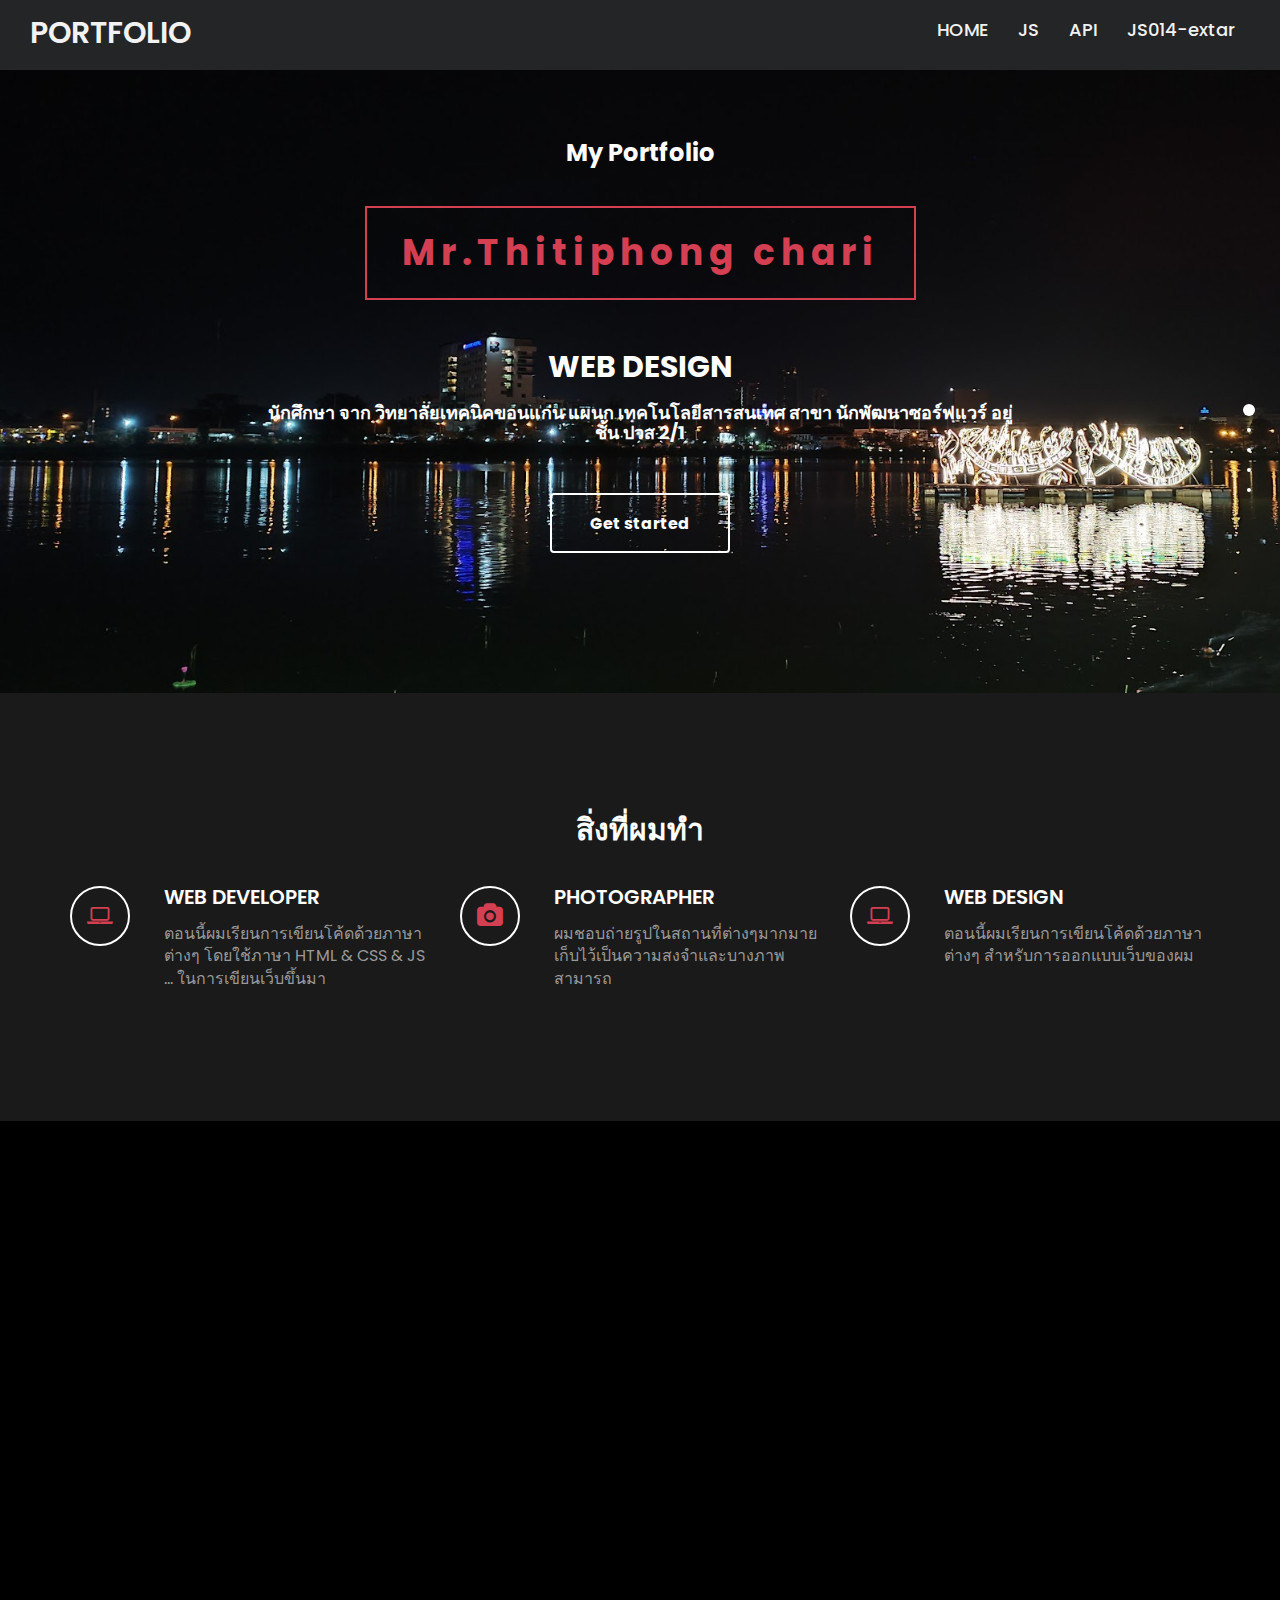
<file: index.html>
<!DOCTYPE html>
<html lang="en">
	<head>
		<meta charset="utf-8">

		<title>my Portfolio </title>
		<meta name="keywords" content="">
		<meta name="description" content="">
        <meta name="author" content="templatemo">
        <!-- 
        -->
        
		<meta http-equiv="X-UA-Compatible" content="IE=Edge">
		<meta http-equiv="Content-Type" content="text/html; charset=UTF-8" />
		<meta name="viewport" content="width=device-width, initial-scale=1">

		<!-- animate -->
		<link rel="stylesheet" href="css/animate.min.css">
		<!-- bootstrap -->
		<link rel="stylesheet" href="css/bootstrap.min.css">
		<!-- font-awesome -->
		<link rel="stylesheet" href="css/font-awesome.min.css">
		<!-- google font -->
		<link href='http://fonts.googleapis.com/css?family=Raleway:400,300,700,800' rel='stylesheet' type='text/css'>
		<!-- fullpage -->
		<link rel="stylesheet" href="css/jquery.fullPage.css">
		<!-- custom -->
		<link rel="stylesheet" href="css/templatemo-style.css">
		<link rel="stylesheet" href="css/css.css">

	</head>
	<nav>
		<div class="wrapper">
		  <div class="logo"><a href="#">PORTFOLIO</a></div>
		  <input type="radio" name="slider" id="menu-btn">
		  <input type="radio" name="slider" id="close-btn">
		  <ul class="nav-links">
			<label for="close-btn" class="btn close-btn"><i class="fas fa-times"></i></label>
			<li><a href="#">HOME</a></li>
			<li><a href="JS.html">JS</a></li>
			<li><a href="API.html">API</a></li>
			<li><a href="Chart.html">JS014-extar</a></li>
		  </ul>
		  <label for="menu-btn" class="btn menu-btn"><i class="fas fa-bars"></i></label>
		</div>
	  </nav>
	<body>
		
		<!-- start home -->
		<div id="home" class="section">
			<div class="container">
				<div class="row">
					<div class="col-md-2"></div>
					<div class="col-md-8 wow fadeIn" data-wow-delay="1.0s">
						<h3>My Portfolio</h3>
						<h1>Mr.Thitiphong chari </h1>
						<h2 class="rotate">WEB DESIGN, WEB DEVELOPER, PROGRAMER, PHOTOGRAPHER</h2>
						<p><h4 class="CF">นักศึกษา จาก วิทยาลัยเทคนิคขอนแก่น แผนก เทคโนโลยีสารสนเทศ สาขา นักพัฒนาซอร์ฟแวร์ อยู่ชั้น ปวส 2/1</h4></p>
						<a href="#work" class="btn btn-default smoothScroll wow fadeInUp" data-wow-delay="1s">Get started</a>
					</div>
					<div class="col-md-2"></div>
				</div>
			</div>
		</div>
		<!-- end home -->

		<!-- start work -->
		<div id="work" class="section">
			<div class="container">
				<div class="row">
					<div class="col-md-12 wow bounce">
						<h2>สิ่งที่ผมทำ</h2>
					</div>
                </div>  
                
                <div class="row">
					<div class="col-md-4 col-xs-11 wow fadeInUp" data-wow-delay="0.6s">
						<div class="media">
							<div class="media-object media-left">
								<i class="fa fa-laptop"></i>
							</div>
							<div class="media-body">
								<h3 class="media-heading">WEB DEVELOPER</h3>
								<p>ตอนนี้ผมเรียนการเขียนโค้ดด้วยภาษาต่างๆ โดยใช้ภาษา HTML & CSS & JS ... ในการเขียนเว็บขึ้นมา</p>
							</div>
						</div>
					</div>
                    
					<div class="col-md-4 col-xs-11 wow fadeInUp" data-wow-delay="0.6s">
						<div class="media">
							<div class="media-object media-left">
								<i class="fa fa-camera"></i>
							</div>
							<div class="media-body">
								<h3 class="media-heading">PHOTOGRAPHER</h3>
								<p>ผมชอบถ่ายรูปในสถานที่ต่างๆมากมายเก็บไว้เป็นความสงจำและบางภาพสามารถ</p>
							</div>
						</div>
					</div>
					
					<div class="col-md-4 col-xs-11 wow fadeInUp" data-wow-delay="0.6s">
						<div class="media">
							<div class="media-object media-left">
								<i class="fa fa-laptop"></i>
							</div>
							<div class="media-body">
								<h3 class="media-heading">WEB DESIGN</h3>
								<p>ตอนนี้ผมเรียนการเขียนโค้ดด้วยภาษาต่างๆ สำหรับการออกแบบเว็บของผม</p>
							</div>
						</div>
					</div>
				</div>
			</div>
		</div>
		<!-- end work -->

		<!-- start about -->
		<div id="about" class="section">
			<div class="container">
				<div class="row">
					<div class="col-md-6 col-xs-11 wow fadeInLeft" data-wow-delay="0.9s">
						<h2>ABOUT ME</h2>
						<p>ผมชื่อ นายฐิติพงษ์ ชารี ชื่อเล่น (อู๋) อายุ 20 ปี ปัจจุบันกำลังศึกษาอยู่ที่ วิทยาลัยเทคนิคขอนแก่น แผนก เทคโนโลยีสารสนเทศ สาขา นักพัฒนาซอร์ฟแวร์.</p>			
						<p>ผมมีความคิดที่ว่าเทคโนโลยีสมัยรมันช่างอัศจรรย์มากและทุกวันนี้เทคโนโลยีต่างๆในชีวิตประจำวันของพวกเรามันสามารถทำได้หลายอย่างมากและมีอีกหลายอย่างที่พวกเรายังไม่รู้ว่าพวกเราสามารถพัฒนาเทคโนโลยีเหล่านี้ไปได้อีกไกลสักแค่ไหน</p>					
					</div>		
					</div>
					<div class="col-md-6 col-xs-11 wow fadeInRight" data-wow-delay="0.9s">
						<span class="text-top">WEB DESIGN <small>35%</small></span>
							<div class="progress">
								<div class="progress-bar progress-bar-danger" role="progressbar" aria-valuenow="60" aria-valuemin="0" aria-valuemax="100" style="width: 35%;"></div>
							</div>
						<span>WEB DEVELOPER <small>45%</small></span>
							<div class="progress">
								<div class="progress-bar progress-bar-danger" role="progressbar" aria-valuenow="80" aria-valuemin="0" aria-valuemax="100" style="width: 45%;"></div>
							</div>
						<span>PROGRAMER <small>45%</small></span>
							<div class="progress">
								<div class="progress-bar progress-bar-danger" role="progressbar" aria-valuenow="60" aria-valuemin="0" aria-valuemax="100" style="width: 45%;"></div>
							</div>
						<span>HTLM5 &AMP; CSS3 <small>45%</small></span>
							<div class="progress">
								<div class="progress-bar progress-bar-danger" role="progressbar" aria-valuenow="60" aria-valuemin="0" aria-valuemax="100" style="width: 45%;"></div>
							</div>
						<span>PHOTOGRAPHER <small>35%</small></span>
							<div class="progress">
								<div class="progress-bar progress-bar-danger" role="progressbar" aria-valuenow="60" aria-valuemin="0" aria-valuemax="100" style="width: 35%;"></div>
							</div>
					</div>
				</div>
			</div>
		</div>
		<!-- end about -->

		
		<!-- start portfolio -->
		<div id="portfolio" class="section">
		<div class="container">
			<div class="row">
				<div class="col-md-12">
					<h2 class="wow bounce">PORTFOLIO</h2>
				</div>
				<div class="col-md-4 col-xs-6 wow fadeIn" data-wow-delay="0.6s">
					<div class="portfolio-thumb">
						<img src="images/portfolio-img1.jpg" class="img-responsive" alt="portfolio img">
					</div>
				</div>
				<div class="col-md-4 col-xs-6 wow fadeIn" data-wow-delay="0.6s">
					<div class="portfolio-thumb">
						<img src="images/portfolio-img2.jpg" class="img-responsive" alt="portfolio img">
					</div>
				</div>
				<div class="col-md-4 col-xs-6 wow fadeIn" data-wow-delay="0.6s">
					<div class="portfolio-thumb">
						<img src="images/portfolio-img3.jpg" class="img-responsive" alt="portfolio img">
					</div>
				</div>
				<div class="col-md-6 col-xs-6 wow fadeIn" data-wow-delay="0.6s">
					<div class="portfolio-thumb">
						<img src="images/portfolio-img4.jpg" class="img-responsive" alt="portfolio img">
					</div>
				</div>
				<div class="col-md-6 col-xs-6 wow fadeIn" data-wow-delay="0.6s">
					<div class="portfolio-thumb">
						<img src="images/portfolio-img5.jpg" class="img-responsive" alt="portfolio img">

					</div>
				</div>
			</div>
		</div>
	</div>
	<!-- end portfolio -->

		<!-- start contact -->
		<div id="contact" class="section">
			<div class="container">
				<div class="row">
					<div class="col-lg-5 col-lg-offset-1 col-md-6 wow fadeInUp" data-wow-delay="0.6s">
						<address>
							<p class="contact-title">CONTACT ME</p>
							<p><i class="fa fa-phone"></i> 091-812-3774</p>
							<p><i class="fa fa-envelope-o"></i> s65309010003@kktech.ac.th</p>
							<p><i class="fa fa-map-marker"></i> 195/6 อำเภอ ภูเวียง จังหวัด ขอนแก่น </p>
						</address>
					</div>
					<div class="col-lg-6 col-md-6 col-xs-10 wow fadeInUp" data-wow-delay="0.6s">
						<form role="form" method="post" action="#">
							<input name="name" type="text" class="form-control" id="name" placeholder="Your Name">
							<input name="email" type="email" class="form-control" id="email" placeholder="Your Email">
							<textarea name="message" rows="5" class="form-control" id="message" placeholder="Your Message"></textarea>
							<input name="send" type="submit" class="form-control" id="send" value="SEND ME">
						</form>
					</div>
					<div class="col-md-1 col-sm-1"></div>
				</div>
			</div>
		</div>
		<!-- end contact -->

		<!-- start footer -->
		<footer>
			<div class="container">
				<div class="row">
					<div class="col-md-12 wow fadeIn" data-wow-delay="0.9s">
						<p>Copyright &copy; 2023 by THITIPHONG CHARI (KKTECH) </p>
						<hr>
						<ul class="social-icon">
							<li><a href="#" class="fa fa-facebook"></a></li>
							<li><a href="#" class="fa fa-twitter"></a></li>
							<li><a href="#" class="fa fa-instagram"></a></li>
						</ul>
					</div>
				</div>
			</div>
		</footer>
		<!-- end footer -->

	</div>
		<script src="js/jquery.js"></script>
		<script src="js/bootstrap.min.js"></script>
		<script src="js/jquery.fullPage.js"></script>
		<script src="js/smoothscroll.js"></script>
		<script src="js/wow.min.js"></script>
		<script src="js/jquery.simple-text-rotator.js"></script>
		<script src="js/custom.js"></script>

	</body>
</html>
</file>
<file: css/templatemo-style.css>
/*

Lavish HTML CSS Template

https://templatemo.com/tm-458-lavish
		
*/

body
{
	background: #000000;
	color: #999;
	font-family: 'Raleway', sans-serif;
	font-size: 16px;
	font-weight: 400;
}

/* start all section */
#home,
#home .fp-slide,
#home .fp-tableCell,

#work,
#work .fp-slide,
#work .fp-tableCell,

#about,
#about .fp-slide,
#about .fp-tableCell,

#contact,
#contact .fp-slide,
#contact .fp-tableCell,

#portfolio,
#portfolio .fp-slide,
#portfolio .fp-tableCell,

footer,
footer .fp-slide,
footer .fp-tableCell
{
    height: auto !important;
}

/* end all section */

/* start all heading */
h1,h2,h3,h4,h5
    {
        color: #ffffff;
        font-weight: bold;
    }
/* end all heading */

/* start all section */
#work, #about, #portfolio, #contact
    {
        padding-top: 100px;
        padding-bottom: 120px;
    }
/* end all section */

/* start simpletextrotator */
.rotating {
  display: inline-block;
  -webkit-transform-style: preserve-3d;
  -moz-transform-style: preserve-3d;
  -ms-transform-style: preserve-3d;
  -o-transform-style: preserve-3d;
  transform-style: preserve-3d;
  -webkit-transform: rotateX(0) rotateY(0) rotateZ(0);
  -moz-transform: rotateX(0) rotateY(0) rotateZ(0);
  -ms-transform: rotateX(0) rotateY(0) rotateZ(0);
  -o-transform: rotateX(0) rotateY(0) rotateZ(0);
  transform: rotateX(0) rotateY(0) rotateZ(0);
  -webkit-transition: 0.5s;
  -moz-transition: 0.5s;
  -ms-transition: 0.5s;
  -o-transition: 0.5s;
  transition: 0.5s;
  -webkit-transform-origin-x: 50%;
}

.rotating.flip {
  position: relative;
}

.rotating .front, .rotating .back {
  left: 0;
  top: 0;
  -webkit-backface-visibility: hidden;
  -moz-backface-visibility: hidden;
  -ms-backface-visibility: hidden;
  -o-backface-visibility: hidden;
  backface-visibility: hidden;
}

.rotating .front {
  position: absolute;
  display: inline-block;
  -webkit-transform: translate3d(0,0,1px);
  -moz-transform: translate3d(0,0,1px);
  -ms-transform: translate3d(0,0,1px);
  -o-transform: translate3d(0,0,1px);
  transform: translate3d(0,0,1px);
}

.rotating.flip .front {
  z-index: 1;
}

.rotating .back {
  display: block;
  opacity: 0;
}

.rotating.spin {
  -webkit-transform: rotate(360deg) scale(0);
  -moz-transform: rotate(360deg) scale(0);
  -ms-transform: rotate(360deg) scale(0);
  -o-transform: rotate(360deg) scale(0);
  transform: rotate(360deg) scale(0);
}

.rotating.flip .back {
  z-index: 2;
  display: block;
  opacity: 1;
  
  -webkit-transform: rotateY(180deg) translate3d(0,0,0);
  -moz-transform: rotateY(180deg) translate3d(0,0,0);
  -ms-transform: rotateY(180deg) translate3d(0,0,0);
  -o-transform: rotateY(180deg) translate3d(0,0,0);
  transform: rotateY(180deg) translate3d(0,0,0);
}

.rotating.flip.up .back {
  -webkit-transform: rotateX(180deg) translate3d(0,0,0);
  -moz-transform: rotateX(180deg) translate3d(0,0,0);
  -ms-transform: rotateX(180deg) translate3d(0,0,0);
  -o-transform: rotateX(180deg) translate3d(0,0,0);
  transform: rotateX(180deg) translate3d(0,0,0);
}

.rotating.flip.cube .front {
  -webkit-transform: translate3d(0,0,100px) scale(0.9,0.9);
  -moz-transform: translate3d(0,0,100px) scale(0.85,0.85);
  -ms-transform: translate3d(0,0,100px) scale(0.85,0.85);
  -o-transform: translate3d(0,0,100px) scale(0.85,0.85);
  transform: translate3d(0,0,100px) scale(0.85,0.85);
}

.rotating.flip.cube .back {
  -webkit-transform: rotateY(180deg) translate3d(0,0,100px) scale(0.9,0.9);
  -moz-transform: rotateY(180deg) translate3d(0,0,100px) scale(0.85,0.85);
  -ms-transform: rotateY(180deg) translate3d(0,0,100px) scale(0.85,0.85);
  -o-transform: rotateY(180deg) translate3d(0,0,100px) scale(0.85,0.85);
  transform: rotateY(180deg) translate3d(0,0,100px) scale(0.85,0.85);
}

.rotating.flip.cube.up .back {
  -webkit-transform: rotateX(180deg) translate3d(0,0,100px) scale(0.9,0.9);
  -moz-transform: rotateX(180deg) translate3d(0,0,100px) scale(0.85,0.85);
  -ms-transform: rotateX(180deg) translate3d(0,0,100px) scale(0.85,0.85);
  -o-transform: rotateX(180deg) translate3d(0,0,100px) scale(0.85,0.85);
  transform: rotateX(180deg) translate3d(0,0,100px) scale(0.85,0.85);
}
/* end simpletextrotator */

/* start home */       
#home
	{
        background: url('../images/home-bg.jpg');
        background-size: cover;
        background-repeat: no-repeat;
        padding-top: 120px;
        padding-bottom: 140px;
        text-align: center;
	}
#home h1
    {
        border: 2px solid #D43F52;
        color: #D43F52;
        display: inline-block;
        letter-spacing: 6px;
        padding: 25px 35px;
        margin: 30px 0;
    }
#home h2
    {
        padding-bottom: 10px;
    }
#home .btn
    {
        background: transparent;
        border: 2px solid #ffffff;
        color: #ffffff;
        font-size: 16px;
        font-weight: bold;
        width: 180px;
        height: 60px;
        margin-top: 40px;
        padding-top: 18px;
        transition: all 0.4s ease-in-out;
    }
#home .btn:hover
    {
        background: #D43F52;
        border-color: transparent;
    }
/* end home */

/* start work */
#work
    {
        background: #1a1a1a;
    }
#work h2
    {
        text-align: center;
    }

#work .media
    {
      margin-top: 30px;
    }
	
#work .media .fa
    {
        border: 2px solid #ffffff;
        border-radius: 50%;
        color: #D43F52;
        font-size: 24px;
        margin-right: 24px;
        width: 60px;
        height: 60px;
        line-height: 55px;
        text-align: center;
        vertical-align: middle;
        transition: all 0.4s ease-in;
    }
#work .media .fa:hover
    {
        background: #ffffff;
        cursor: pointer;
    }
#work .media .media-heading
    {
        font-weight: 600;
        font-size: 20px;
        padding-bottom: 10px;
    }
/* end work */

/* start about */
#about h4
    {
        padding: 15px 0;
		color: #D43F52;
    }
#about .progress
    {
        border-radius: 4px;
        background: #ffffff;
        height: 4px;
    }
#about .progress .progress-bar-danger
    {
        background: #D43F52;
    }
#about .text-top
    {
        padding-top: 50px;
    }
#about span
    {
        color: #ffffff;
        font-weight: bold;
        display: block;
        padding-bottom: 6px;
    }
#about small
    {
        font-weight: bold;
        float: right;
    }
/* end about */

/* start portfolio */
#portfolio
    {
        background: #1a1a1a;
        text-align: center;
    }
#portfolio h2
    {
        padding-bottom: 30px;
    }
#portfolio .portfolio-thumb
    {
        overflow: hidden;
        position: relative;
        margin-bottom: 30px;
    }
#portfolio .portfolio-thumb .portfolio-overlay
    {
        background: #D43F52;
        top: 0;
        left: 0;
        right: 0;
        bottom: 0;
        opacity: 0;
        width: 100%;
        height: 100%;
        position: absolute;
        padding-top: 60px;
        transition: all 0.4s ease-in-out;
    }
#portfolio .portfolio-thumb:hover .portfolio-overlay
    {
        cursor: pointer;
        opacity: 0.8;
        transform: scale(0.9);
    }
/* end portfolio */

/* start contact */

#contact address
    {
      padding-bottom: 18px;
    }
	
#contact .contact-title
    {
		font-size: 24px;
		font-weight: bold;
        padding-bottom: 20px;
		color: #ffffff;
    }
#contact .fa
    {
        border: 2px solid #ffffff;
        border-radius: 50%;
        color: #D43F52;
        width: 50px;
        height: 50px;
        line-height: 45px;
        text-align: center;
        margin-right: 20px;
    }
#contact .form-control
    {
        background: transparent;
        border: 2px solid #999;
        border-radius: 0;
        box-shadow: none;
        color: #ffffff;
        margin-bottom: 20px;
    }
#contact input
    {
        height: 50px;
    }
#contact input[type="submit"]
    {
        background: #D43F52;
        border: 2px solid transparent;
        color: #ffffff;
        font-weight: bold;
        transition: all 0.4s ease-in-out;
    }
#contact input[type="submit"]:hover
    {
        background: #ffffff;
        color: #D43F52;
    }
/* end contact */

/* start footer */
footer
    {
        border-top: 1px solid #090909;
        text-align: center;
        padding-top: 40px;
        padding-bottom: 20px;
    }
footer hr
    {
        width: 100px;
    }
/* end footer */

/* start social icon */
.social-icon
    {
        position: relative;
        padding: 0;
        margin: 0;
    }
.social-icon li
    {
        display: inline-block;
        list-style: none;
    }
.social-icon li a
    {
        border-radius: 50%;
        color: #606060;
        text-decoration: none;
        transition: all 0.4s ease-in-out;
        text-align: center;
        margin-right: 10px;
    }
.social-icon li a:hover
    {
        color: #D43F52;
    }
/* end social icon */
</file>
<file: css/css.css>
@import url('https://fonts.googleapis.com/css2?family=Poppins:wght@200;300;400;500;600;700&display=swap');
*{
  margin: 0;
  padding: 0;
  box-sizing: border-box;
  font-family: 'Poppins', sans-serif;
}
nav{
  position: fixed;
  z-index: 99;
  width: 100%;
  
  background: #242526;
}
nav .wrapper{
  position: relative;
  max-width: 1300px;
  padding: 0px 30px;
  height: 70px;
  line-height: 70px;
  margin: auto;
  display: flex;
  align-items: center;
  justify-content: space-between;
}
.wrapper .logo a{
  color: #f2f2f2;
  font-size: 30px;
  font-weight: 600;
  text-decoration: none;
}
.wrapper .nav-links{
  display: inline-flex;
}
.nav-links li{
  list-style: none;
}
.nav-links li a{
  color: #f2f2f2;
  text-decoration: none;
  font-size: 18px;
  font-weight: 500;
  padding: 9px 15px;
  border-radius: 5px;
  transition: all 0.3s ease;
}
.nav-links li a:hover{
  background: #3A3B3C;
}
.nav-links .mobile-item{
  display: none;
}
.nav-links .drop-menu{
  position: absolute;
  background: #242526;
  width: 180px;
  line-height: 45px;
  top: 85px;
  opacity: 0;
  visibility: hidden;
  box-shadow: 0 6px 10px rgba(0,0,0,0.15);
}
.nav-links li:hover .drop-menu,
.nav-links li:hover .mega-box{
  transition: all 0.3s ease;
  top: 70px;
  opacity: 1;
  visibility: visible;
}
.drop-menu li a{
  width: 100%;
  display: block;
  padding: 0 0 0 15px;
  font-weight: 400;
  border-radius: 0px;
}
.mega-box{
  position: absolute;
  left: 0;
  width: 100%;
  padding: 0 30px;
  top: 85px;
  opacity: 0;
  visibility: hidden;
}
.mega-box .content{
  background: #242526;
  padding: 25px 20px;
  display: flex;
  width: 100%;
  justify-content: space-between;
  box-shadow: 0 6px 10px rgba(0,0,0,0.15);
}
.mega-box .content .row{
  width: calc(25% - 30px);
  line-height: 45px;
}
.content .row img{
  width: 100%;
  height: 100%;
  object-fit: cover;
}
.content .row header{
  color: #f2f2f2;
  font-size: 20px;
  font-weight: 500;
}
.content .row .mega-links{
  margin-left: -40px;
  border-left: 1px solid rgba(255,255,255,0.09);
}
.row .mega-links li{
  padding: 0 20px;
}
.row .mega-links li a{
  padding: 0px;
  padding: 0 20px;
  color: #d9d9d9;
  font-size: 17px;
  display: block;
}
.row .mega-links li a:hover{
  color: #f2f2f2;
}
.wrapper .btn{
  color: #fff;
  font-size: 20px;
  cursor: pointer;
  display: none;
}
.wrapper .btn.close-btn{
  position: absolute;
  right: 30px;
  top: 10px;
}

@media screen and (max-width: 970px) {
  .wrapper .btn{
    display: block;
  }
  .wrapper .nav-links{
    position: fixed;
    height: 100vh;
    width: 100%;
    max-width: 350px;
    top: 0;
    left: -100%;
    background: #242526;
    display: block;
    padding: 50px 10px;
    line-height: 50px;
    overflow-y: auto;
    box-shadow: 0px 15px 15px rgba(0,0,0,0.18);
    transition: all 0.3s ease;
  }
  /* custom scroll bar */
  ::-webkit-scrollbar {
    width: 10px;
  }
  ::-webkit-scrollbar-track {
    background: #242526;
  }
  ::-webkit-scrollbar-thumb {
    background: #3A3B3C;
  }
  #menu-btn:checked ~ .nav-links{
    left: 0%;
  }
  #menu-btn:checked ~ .btn.menu-btn{
    display: none;
  }
  #close-btn:checked ~ .btn.menu-btn{
    display: block;
  }
  .nav-links li{
    margin: 15px 10px;
  }
  .nav-links li a{
    padding: 0 20px;
    display: block;
    font-size: 20px;
  }
  .nav-links .drop-menu{
    position: static;
    opacity: 1;
    top: 65px;
    visibility: visible;
    padding-left: 20px;
    width: 100%;
    max-height: 0px;
    overflow: hidden;
    box-shadow: none;
    transition: all 0.3s ease;
  }
  #showDrop:checked ~ .drop-menu,
  #showMega:checked ~ .mega-box{
    max-height: 100%;
  }
  .nav-links .desktop-item{
    display: none;
  }
  .nav-links .mobile-item{
    display: block;
    color: #f2f2f2;
    font-size: 20px;
    font-weight: 500;
    padding-left: 20px;
    cursor: pointer;
    border-radius: 5px;
    transition: all 0.3s ease;
  }
  .nav-links .mobile-item:hover{
    background: #3A3B3C;
  }
  .drop-menu li{
    margin: 0;
  }
  .drop-menu li a{
    border-radius: 5px;
    font-size: 18px;
  }
  .mega-box{
    position: static;
    top: 65px;
    opacity: 1;
    visibility: visible;
    padding: 0 20px;
    max-height: 0px;
    overflow: hidden;
    transition: all 0.3s ease;
  }
  .mega-box .content{
    box-shadow: none;
    flex-direction: column;
    padding: 20px 20px 0 20px;
  }
  .mega-box .content .row{
    width: 100%;
    margin-bottom: 15px;
    border-top: 1px solid rgba(255,255,255,0.08);
  }
  .mega-box .content .row:nth-child(1),
  .mega-box .content .row:nth-child(2){
    border-top: 0px;
  }
  .content .row .mega-links{
    border-left: 0px;
    padding-left: 15px;
  }
  .row .mega-links li{
    margin: 0;
  }
  .content .row header{
    font-size: 19px;
  }
}
nav input{
  display: none;
}

.body-text{
  position: absolute;
  top: 50%;
  left: 50%;
  transform: translate(-50%, -50%);
  width: 100%;
  text-align: center;
  padding: 0 30px;
}
.body-text div{
  font-size: 45px;
  font-weight: 600;
}
</file>
